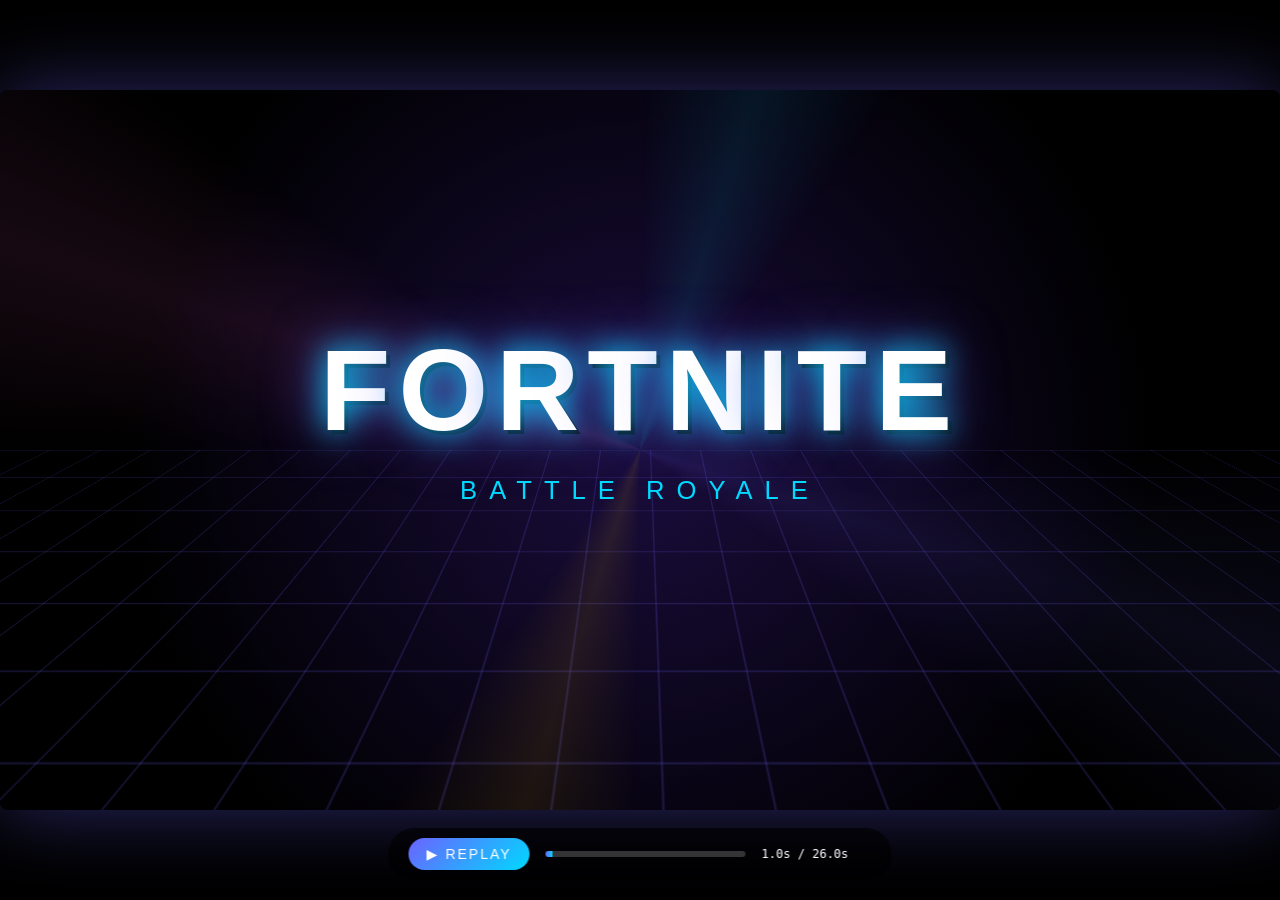
<file: index.html>
<!DOCTYPE html>
<html lang="pt-BR">
<head>
<meta charset="UTF-8" />
<meta name="viewport" content="width=device-width, initial-scale=1.0" />
<title>Fortnite Motion Video</title>
<link rel="stylesheet" href="style.css" />
</head>
<body>
  <div class="stage" id="stage">

    <!-- CENA 1: LOGO -->
    <section class="scene scene-logo" data-scene="0">
      <div class="bg-grid"></div>
      <div class="logo-wrap">
        <h1 class="logo-text">
          <span>F</span><span>O</span><span>R</span><span>T</span><span>N</span><span>I</span><span>T</span><span>E</span>
        </h1>
        <p class="tagline">BATTLE ROYALE</p>
      </div>
      <div class="rays"></div>
    </section>

    <!-- CENA 2: ÔNIBUS DE BATALHA -->
    <section class="scene scene-bus" data-scene="1">
      <div class="sky"></div>
      <div class="clouds">
        <div class="cloud c1"></div>
        <div class="cloud c2"></div>
        <div class="cloud c3"></div>
        <div class="cloud c4"></div>
      </div>
      <div class="island"></div>
      <div class="battle-bus">
        <div class="balloon"></div>
        <div class="ropes"></div>
        <div class="bus">
          <div class="bus-window"></div>
          <div class="bus-window"></div>
          <div class="bus-window"></div>
          <div class="bus-wheel left"></div>
          <div class="bus-wheel right"></div>
        </div>
      </div>
      <h2 class="scene-title">O ÔNIBUS DE BATALHA</h2>
    </section>

    <!-- CENA 3: PARAQUEDISMO -->
    <section class="scene scene-skydive" data-scene="2">
      <div class="sky-deep"></div>
      <div class="wind-lines">
        <span></span><span></span><span></span><span></span>
        <span></span><span></span><span></span><span></span>
        <span></span><span></span><span></span><span></span>
      </div>
      <div class="skydiver">
        <div class="glider"></div>
        <div class="character"></div>
      </div>
      <h2 class="scene-title">SALTANDO!</h2>
    </section>

    <!-- CENA 4: TEMPESTADE -->
    <section class="scene scene-storm" data-scene="3">
      <div class="storm-bg"></div>
      <div class="storm-circle"></div>
      <div class="lightning"></div>
      <div class="rain">
        <span></span><span></span><span></span><span></span><span></span>
        <span></span><span></span><span></span><span></span><span></span>
        <span></span><span></span><span></span><span></span><span></span>
      </div>
      <h2 class="scene-title storm-title">CUIDADO COM A TEMPESTADE!</h2>
    </section>

    <!-- CENA 5: CONSTRUÇÃO -->
    <section class="scene scene-build" data-scene="4">
      <div class="ground"></div>
      <div class="grid-3d"></div>
      <div class="build-wall w1"></div>
      <div class="build-wall w2"></div>
      <div class="build-wall w3"></div>
      <div class="build-wall w4"></div>
      <div class="build-roof"></div>
      <h2 class="scene-title">CONSTRUA SUA FORTALEZA!</h2>
    </section>

    <!-- CENA 6: VICTORY ROYALE -->
    <section class="scene scene-victory" data-scene="5">
      <div class="victory-bg"></div>
      <div class="confetti">
        <span></span><span></span><span></span><span></span><span></span>
        <span></span><span></span><span></span><span></span><span></span>
        <span></span><span></span><span></span><span></span><span></span>
        <span></span><span></span><span></span><span></span><span></span>
      </div>
      <div class="trophy">
        <div class="trophy-cup"></div>
        <div class="trophy-base"></div>
      </div>
      <h1 class="victory-text">
        <span class="line1">VICTORY</span>
        <span class="line2">ROYALE</span>
      </h1>
      <p class="victory-sub">#1</p>
    </section>

  </div>

  <!-- CONTROLES -->
  <div class="controls">
    <button id="playBtn">▶ REPLAY</button>
    <div class="progress"><div class="progress-bar" id="progressBar"></div></div>
    <span class="timer" id="timer">0.0s / 24.0s</span>
  </div>

  <script src="script.js"></script>
</body>
</html>
</file>
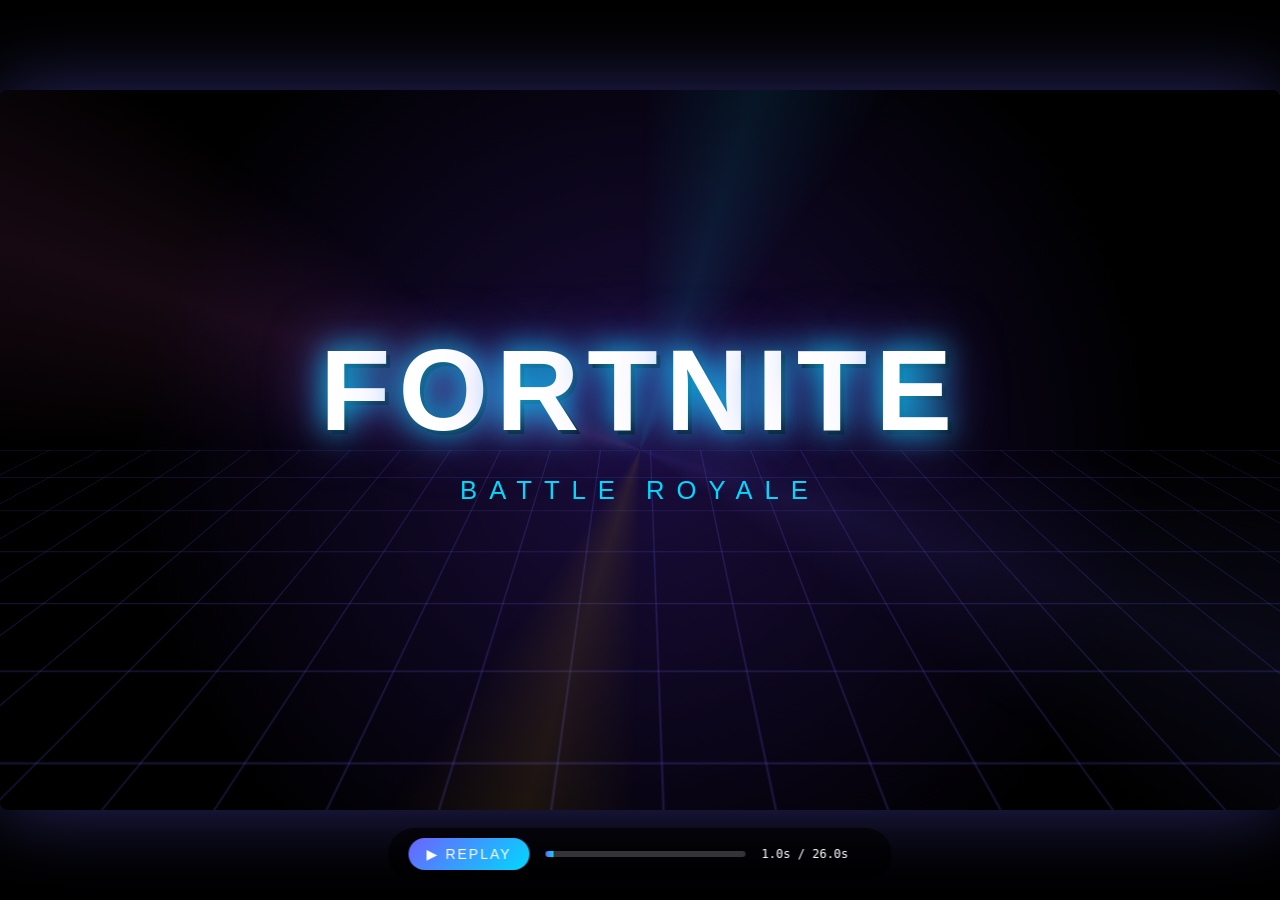
<file: fortnite.html>
<!DOCTYPE html>
<html lang="pt-BR">
<head>
<meta charset="UTF-8" />
<meta name="viewport" content="width=device-width, initial-scale=1.0" />
<title>Fortnite Motion Video</title>
<style>
* { margin: 0; padding: 0; box-sizing: border-box; }

body {
  font-family: 'Impact', 'Arial Black', sans-serif;
  background: #000;
  overflow: hidden;
  height: 100vh;
  display: flex;
  align-items: center;
  justify-content: center;
}

.stage {
  position: relative;
  width: min(100vw, 1280px);
  height: min(100vh, 720px);
  aspect-ratio: 16 / 9;
  background: #000;
  overflow: hidden;
  box-shadow: 0 0 80px rgba(108, 99, 255, 0.4);
  border-radius: 8px;
}

.scene {
  position: absolute;
  inset: 0;
  opacity: 0;
  transition: opacity 0.6s ease;
  overflow: hidden;
}
.scene.active { opacity: 1; }

.scene-title {
  position: absolute;
  bottom: 8%;
  left: 50%;
  transform: translateX(-50%) translateY(40px);
  color: #fff;
  font-size: clamp(24px, 4vw, 48px);
  letter-spacing: 4px;
  text-shadow: 0 0 20px rgba(0,200,255,0.8), 4px 4px 0 #000;
  opacity: 0;
  z-index: 5;
}
.scene.active .scene-title {
  animation: titleIn 0.8s 0.4s forwards;
}
@keyframes titleIn {
  to { opacity: 1; transform: translateX(-50%) translateY(0); }
}

/* ============ CENA 1: LOGO ============ */
.scene-logo {
  background: radial-gradient(circle at 50% 50%, #1a0d3d 0%, #000 70%);
}

.bg-grid {
  position: absolute;
  inset: 0;
  background-image:
    linear-gradient(rgba(108,99,255,0.2) 1px, transparent 1px),
    linear-gradient(90deg, rgba(108,99,255,0.2) 1px, transparent 1px);
  background-size: 50px 50px;
  transform: perspective(500px) rotateX(60deg) translateY(50%);
  animation: gridMove 4s linear infinite;
}
@keyframes gridMove {
  from { background-position: 0 0; }
  to { background-position: 0 50px; }
}

.logo-wrap {
  position: absolute;
  top: 45%;
  left: 50%;
  transform: translate(-50%, -50%);
  text-align: center;
  z-index: 2;
}

.logo-text {
  font-size: clamp(48px, 9vw, 120px);
  color: #fff;
  letter-spacing: 8px;
  text-shadow:
    0 0 30px #00d9ff,
    0 0 60px #6c63ff,
    4px 4px 0 #000;
}
.logo-text span {
  display: inline-block;
  opacity: 0;
  transform: translateY(-60px) rotateX(90deg);
}
.scene-logo.active .logo-text span {
  animation: letterDrop 0.5s forwards;
}
.scene-logo.active .logo-text span:nth-child(1) { animation-delay: 0.1s; }
.scene-logo.active .logo-text span:nth-child(2) { animation-delay: 0.2s; }
.scene-logo.active .logo-text span:nth-child(3) { animation-delay: 0.3s; }
.scene-logo.active .logo-text span:nth-child(4) { animation-delay: 0.4s; }
.scene-logo.active .logo-text span:nth-child(5) { animation-delay: 0.5s; }
.scene-logo.active .logo-text span:nth-child(6) { animation-delay: 0.6s; }
.scene-logo.active .logo-text span:nth-child(7) { animation-delay: 0.7s; }
.scene-logo.active .logo-text span:nth-child(8) { animation-delay: 0.8s; }

@keyframes letterDrop {
  to { opacity: 1; transform: translateY(0) rotateX(0); }
}

.tagline {
  margin-top: 20px;
  color: #00d9ff;
  font-size: clamp(16px, 2vw, 28px);
  letter-spacing: 12px;
  opacity: 0;
}
.scene-logo.active .tagline {
  animation: fadeUp 0.8s 1.2s forwards;
}
@keyframes fadeUp {
  from { opacity: 0; transform: translateY(20px); }
  to { opacity: 1; transform: translateY(0); }
}

.rays {
  position: absolute;
  inset: 0;
  background:
    conic-gradient(from 0deg, transparent 0%, rgba(0,217,255,0.15) 5%, transparent 10%,
      transparent 25%, rgba(108,99,255,0.15) 30%, transparent 35%,
      transparent 50%, rgba(255,200,0,0.15) 55%, transparent 60%,
      transparent 75%, rgba(255,100,200,0.15) 80%, transparent 85%);
  animation: spin 8s linear infinite;
  opacity: 0.6;
}
@keyframes spin {
  to { transform: rotate(360deg); }
}

/* ============ CENA 2: ÔNIBUS DE BATALHA ============ */
.scene-bus {
  background: linear-gradient(to bottom, #4dc4ff 0%, #aee5ff 60%, #6ad17a 100%);
}

.sky { position: absolute; inset: 0; }

.cloud {
  position: absolute;
  width: 120px;
  height: 40px;
  background: #fff;
  border-radius: 50px;
  box-shadow:
    20px -15px 0 -5px #fff,
    50px -10px 0 0 #fff,
    -20px -10px 0 -8px #fff;
  opacity: 0.85;
}
.c1 { top: 15%; left: -15%; animation: cloudMove 12s linear infinite; }
.c2 { top: 30%; left: -25%; animation: cloudMove 16s 2s linear infinite; transform: scale(0.7); }
.c3 { top: 50%; left: -10%; animation: cloudMove 14s 4s linear infinite; transform: scale(1.2); }
.c4 { top: 22%; left: -30%; animation: cloudMove 18s 1s linear infinite; transform: scale(0.9); }
@keyframes cloudMove {
  to { left: 120%; }
}

.island {
  position: absolute;
  bottom: 0;
  left: 0;
  right: 0;
  height: 30%;
  background:
    linear-gradient(to bottom, #5cc66f, #3a8f4a 60%, #2d6b3a);
  clip-path: polygon(
    0 30%, 8% 25%, 15% 35%, 25% 20%, 35% 30%, 45% 22%,
    55% 32%, 65% 18%, 75% 28%, 85% 24%, 92% 32%, 100% 28%,
    100% 100%, 0 100%);
}

.battle-bus {
  position: absolute;
  top: 50%;
  left: -200px;
  width: 180px;
  height: 240px;
  animation: busFly 4s ease-in-out forwards;
}
.scene-bus.active .battle-bus { animation: busFly 4s ease-in-out forwards; }

@keyframes busFly {
  0% { left: -200px; top: 30%; }
  50% { left: 50%; top: 35%; transform: translate(-50%, 0); }
  100% { left: 110%; top: 45%; }
}

.balloon {
  position: absolute;
  top: 0;
  left: 50%;
  transform: translateX(-50%);
  width: 140px;
  height: 130px;
  background: radial-gradient(circle at 30% 30%, #ff6b9d, #d63384 70%, #8b1d5c);
  border-radius: 50% 50% 45% 45%;
  box-shadow: inset -10px -20px 30px rgba(0,0,0,0.3);
  animation: bob 1.5s ease-in-out infinite;
}
@keyframes bob {
  0%, 100% { transform: translateX(-50%) translateY(0); }
  50% { transform: translateX(-50%) translateY(-5px); }
}

.ropes {
  position: absolute;
  top: 110px;
  left: 50%;
  transform: translateX(-50%);
  width: 80px;
  height: 30px;
  border-left: 2px solid #333;
  border-right: 2px solid #333;
  border-bottom: 2px solid #333;
}

.bus {
  position: absolute;
  top: 140px;
  left: 50%;
  transform: translateX(-50%);
  width: 110px;
  height: 70px;
  background: linear-gradient(to bottom, #ffd54f, #ff9800);
  border-radius: 8px;
  border: 2px solid #5d4037;
  display: flex;
  align-items: center;
  justify-content: space-around;
  padding: 0 8px;
}

.bus-window {
  width: 22px;
  height: 28px;
  background: linear-gradient(to bottom, #b3e5fc, #4fc3f7);
  border: 1px solid #5d4037;
  border-radius: 3px;
}

.bus-wheel {
  position: absolute;
  bottom: -10px;
  width: 22px;
  height: 22px;
  background: #212121;
  border-radius: 50%;
  border: 3px solid #424242;
}
.bus-wheel.left { left: 12px; }
.bus-wheel.right { right: 12px; }

/* ============ CENA 3: PARAQUEDISMO ============ */
.scene-skydive {
  background: linear-gradient(to bottom, #1e3c72 0%, #2a5298 50%, #6dd5ed 100%);
}

.sky-deep {
  position: absolute;
  inset: 0;
  background: radial-gradient(ellipse at center bottom, rgba(255,255,255,0.3), transparent);
}

.wind-lines span {
  position: absolute;
  width: 2px;
  height: 80px;
  background: linear-gradient(to bottom, transparent, rgba(255,255,255,0.6), transparent);
  animation: wind 0.5s linear infinite;
}
.wind-lines span:nth-child(1) { left: 10%; top: -80px; animation-delay: 0s; }
.wind-lines span:nth-child(2) { left: 22%; top: -80px; animation-delay: 0.1s; }
.wind-lines span:nth-child(3) { left: 35%; top: -80px; animation-delay: 0.2s; }
.wind-lines span:nth-child(4) { left: 70%; top: -80px; animation-delay: 0.05s; }
.wind-lines span:nth-child(5) { left: 85%; top: -80px; animation-delay: 0.15s; }
.wind-lines span:nth-child(6) { left: 92%; top: -80px; animation-delay: 0.25s; }
.wind-lines span:nth-child(7) { left: 5%; top: -80px; animation-delay: 0.3s; }
.wind-lines span:nth-child(8) { left: 78%; top: -80px; animation-delay: 0.35s; }
.wind-lines span:nth-child(9) { left: 45%; top: -80px; animation-delay: 0.4s; }
.wind-lines span:nth-child(10) { left: 60%; top: -80px; animation-delay: 0.18s; }
.wind-lines span:nth-child(11) { left: 15%; top: -80px; animation-delay: 0.22s; }
.wind-lines span:nth-child(12) { left: 88%; top: -80px; animation-delay: 0.08s; }

@keyframes wind {
  to { top: 110%; }
}

.skydiver {
  position: absolute;
  left: 50%;
  top: -100px;
  transform: translateX(-50%);
  width: 120px;
  height: 160px;
}
.scene-skydive.active .skydiver {
  animation: skydive 4s ease-in forwards;
}
@keyframes skydive {
  0% { top: -100px; transform: translateX(-50%) rotate(-5deg); }
  100% { top: 60%; transform: translateX(-50%) rotate(0); }
}

.glider {
  position: absolute;
  top: 0;
  left: 50%;
  transform: translateX(-50%);
  width: 110px;
  height: 50px;
  background: linear-gradient(to bottom, #ff5252, #d32f2f);
  border-radius: 50% 50% 10% 10%;
  border: 3px solid #b71c1c;
  animation: gliderSwing 1.5s ease-in-out infinite;
}
@keyframes gliderSwing {
  0%, 100% { transform: translateX(-50%) rotate(-3deg); }
  50% { transform: translateX(-50%) rotate(3deg); }
}

.character {
  position: absolute;
  top: 60px;
  left: 50%;
  transform: translateX(-50%);
  width: 30px;
  height: 60px;
  background: linear-gradient(to bottom, #ffb74d 0%, #ffb74d 30%, #1976d2 30%, #1976d2 100%);
  border-radius: 8px 8px 4px 4px;
  border: 2px solid #5d4037;
}
.character::before {
  content: '';
  position: absolute;
  top: -5px;
  left: 50%;
  transform: translateX(-50%);
  width: 16px;
  height: 16px;
  background: #ffb74d;
  border-radius: 50%;
  border: 2px solid #5d4037;
}

/* ============ CENA 4: TEMPESTADE ============ */
.scene-storm {
  background: radial-gradient(circle, #4a148c 0%, #1a0033 70%, #000 100%);
}

.storm-bg {
  position: absolute;
  inset: 0;
  background:
    radial-gradient(ellipse at 30% 50%, rgba(225, 0, 255, 0.3), transparent 50%),
    radial-gradient(ellipse at 70% 30%, rgba(100, 0, 200, 0.4), transparent 50%);
  animation: stormPulse 3s ease-in-out infinite;
}
@keyframes stormPulse {
  0%, 100% { opacity: 0.7; }
  50% { opacity: 1; }
}

.storm-circle {
  position: absolute;
  top: 50%;
  left: 50%;
  transform: translate(-50%, -50%);
  width: 0;
  height: 0;
  border-radius: 50%;
  border: 8px solid rgba(225, 0, 255, 0.8);
  box-shadow:
    0 0 60px rgba(225, 0, 255, 0.8),
    inset 0 0 60px rgba(225, 0, 255, 0.5);
}
.scene-storm.active .storm-circle {
  animation: stormShrink 4s ease-out forwards;
}
@keyframes stormShrink {
  0% { width: 800px; height: 800px; opacity: 0.3; }
  100% { width: 100px; height: 100px; opacity: 1; }
}

.lightning {
  position: absolute;
  inset: 0;
  background: rgba(255, 255, 255, 0);
  pointer-events: none;
}
.scene-storm.active .lightning {
  animation: flash 4s infinite;
}
@keyframes flash {
  0%, 95%, 100% { background: rgba(255,255,255,0); }
  96%, 99% { background: rgba(255,255,255,0.6); }
}

.rain span {
  position: absolute;
  width: 2px;
  height: 20px;
  background: linear-gradient(to bottom, transparent, rgba(225, 0, 255, 0.8));
  animation: rainfall 0.8s linear infinite;
}
.rain span:nth-child(1) { left: 5%; animation-delay: 0s; }
.rain span:nth-child(2) { left: 15%; animation-delay: 0.2s; }
.rain span:nth-child(3) { left: 25%; animation-delay: 0.4s; }
.rain span:nth-child(4) { left: 35%; animation-delay: 0.1s; }
.rain span:nth-child(5) { left: 45%; animation-delay: 0.3s; }
.rain span:nth-child(6) { left: 55%; animation-delay: 0.5s; }
.rain span:nth-child(7) { left: 65%; animation-delay: 0.15s; }
.rain span:nth-child(8) { left: 75%; animation-delay: 0.35s; }
.rain span:nth-child(9) { left: 85%; animation-delay: 0.55s; }
.rain span:nth-child(10) { left: 95%; animation-delay: 0.25s; }
.rain span:nth-child(11) { left: 10%; animation-delay: 0.45s; }
.rain span:nth-child(12) { left: 30%; animation-delay: 0.65s; }
.rain span:nth-child(13) { left: 50%; animation-delay: 0.05s; }
.rain span:nth-child(14) { left: 70%; animation-delay: 0.75s; }
.rain span:nth-child(15) { left: 90%; animation-delay: 0.4s; }

@keyframes rainfall {
  0% { top: -20px; }
  100% { top: 100%; }
}

.storm-title {
  color: #ff00ff !important;
  text-shadow: 0 0 30px #ff00ff, 4px 4px 0 #000 !important;
}

/* ============ CENA 5: CONSTRUÇÃO ============ */
.scene-build {
  background: linear-gradient(to bottom, #ffb74d 0%, #ff9800 50%, #4caf50 100%);
}

.ground {
  position: absolute;
  bottom: 0;
  left: 0;
  right: 0;
  height: 30%;
  background: linear-gradient(to bottom, #4caf50, #2e7d32);
}

.grid-3d {
  position: absolute;
  bottom: 0;
  left: 0;
  right: 0;
  height: 30%;
  background-image:
    linear-gradient(rgba(255,255,255,0.3) 2px, transparent 2px),
    linear-gradient(90deg, rgba(255,255,255,0.3) 2px, transparent 2px);
  background-size: 60px 60px;
  transform: perspective(400px) rotateX(60deg);
  transform-origin: bottom;
}

.build-wall {
  position: absolute;
  width: 100px;
  height: 140px;
  background: linear-gradient(135deg, #8d6e63, #5d4037);
  border: 3px solid #3e2723;
  opacity: 0;
  transform: scale(0) rotate(0);
}
.build-wall::before {
  content: '';
  position: absolute;
  inset: 8px;
  border: 2px dashed rgba(255,255,255,0.4);
}

.w1 { bottom: 30%; left: 30%; }
.w2 { bottom: 30%; left: calc(30% + 100px); }
.w3 { bottom: 30%; left: calc(30% + 200px); }
.w4 { bottom: calc(30% + 140px); left: calc(30% + 100px); }

.scene-build.active .w1 { animation: buildPop 0.4s 0.3s forwards; }
.scene-build.active .w2 { animation: buildPop 0.4s 0.7s forwards; }
.scene-build.active .w3 { animation: buildPop 0.4s 1.1s forwards; }
.scene-build.active .w4 { animation: buildPop 0.4s 1.5s forwards; }

@keyframes buildPop {
  0% { opacity: 0; transform: scale(0) rotate(180deg); }
  70% { opacity: 1; transform: scale(1.1) rotate(0); }
  100% { opacity: 1; transform: scale(1) rotate(0); }
}

.build-roof {
  position: absolute;
  bottom: calc(30% + 280px);
  left: calc(30% + 50px);
  width: 200px;
  height: 60px;
  background: linear-gradient(to top, #d32f2f, #b71c1c);
  clip-path: polygon(0 100%, 50% 0, 100% 100%);
  opacity: 0;
  transform: translateY(-100px);
}
.scene-build.active .build-roof {
  animation: roofDrop 0.5s 1.9s forwards;
}
@keyframes roofDrop {
  to { opacity: 1; transform: translateY(0); }
}

/* ============ CENA 6: VICTORY ROYALE ============ */
.scene-victory {
  background: radial-gradient(ellipse at center, #ffd700 0%, #ff8f00 50%, #1a1a2e 100%);
}

.victory-bg {
  position: absolute;
  inset: 0;
  background:
    conic-gradient(from 0deg, transparent 0deg, rgba(255,215,0,0.4) 30deg,
      transparent 60deg, transparent 90deg, rgba(255,215,0,0.4) 120deg,
      transparent 150deg, transparent 180deg, rgba(255,215,0,0.4) 210deg,
      transparent 240deg, transparent 270deg, rgba(255,215,0,0.4) 300deg,
      transparent 330deg, transparent 360deg);
  animation: spin 6s linear infinite;
}

.confetti span {
  position: absolute;
  width: 12px;
  height: 12px;
  top: -20px;
  animation: fall 3s linear infinite;
}
.confetti span:nth-child(1) { left: 5%; background: #ff5252; animation-delay: 0s; }
.confetti span:nth-child(2) { left: 12%; background: #ffd740; animation-delay: 0.2s; }
.confetti span:nth-child(3) { left: 19%; background: #69f0ae; animation-delay: 0.4s; }
.confetti span:nth-child(4) { left: 26%; background: #40c4ff; animation-delay: 0.6s; }
.confetti span:nth-child(5) { left: 33%; background: #ea80fc; animation-delay: 0.8s; }
.confetti span:nth-child(6) { left: 40%; background: #ff5252; animation-delay: 1.0s; }
.confetti span:nth-child(7) { left: 47%; background: #ffd740; animation-delay: 1.2s; }
.confetti span:nth-child(8) { left: 54%; background: #69f0ae; animation-delay: 1.4s; }
.confetti span:nth-child(9) { left: 61%; background: #40c4ff; animation-delay: 1.6s; }
.confetti span:nth-child(10) { left: 68%; background: #ea80fc; animation-delay: 1.8s; }
.confetti span:nth-child(11) { left: 75%; background: #ff5252; animation-delay: 0.1s; }
.confetti span:nth-child(12) { left: 82%; background: #ffd740; animation-delay: 0.3s; }
.confetti span:nth-child(13) { left: 89%; background: #69f0ae; animation-delay: 0.5s; }
.confetti span:nth-child(14) { left: 96%; background: #40c4ff; animation-delay: 0.7s; }
.confetti span:nth-child(15) { left: 8%; background: #ea80fc; animation-delay: 0.9s; }
.confetti span:nth-child(16) { left: 23%; background: #ff5252; animation-delay: 1.1s; }
.confetti span:nth-child(17) { left: 43%; background: #ffd740; animation-delay: 1.3s; }
.confetti span:nth-child(18) { left: 63%; background: #69f0ae; animation-delay: 1.5s; }
.confetti span:nth-child(19) { left: 78%; background: #40c4ff; animation-delay: 1.7s; }
.confetti span:nth-child(20) { left: 93%; background: #ea80fc; animation-delay: 1.9s; }

@keyframes fall {
  0% { top: -20px; transform: rotate(0); }
  100% { top: 110%; transform: rotate(720deg); }
}

.trophy {
  position: absolute;
  top: 25%;
  left: 50%;
  transform: translateX(-50%) scale(0);
  z-index: 2;
}
.scene-victory.active .trophy {
  animation: trophyPop 0.8s 0.3s cubic-bezier(0.68, -0.55, 0.265, 1.55) forwards;
}
@keyframes trophyPop {
  to { transform: translateX(-50%) scale(1); }
}

.trophy-cup {
  width: 100px;
  height: 110px;
  background: linear-gradient(135deg, #ffd700, #ff8f00, #ffd700);
  border-radius: 10px 10px 50% 50%;
  position: relative;
  box-shadow: 0 0 30px rgba(255, 215, 0, 0.8);
}
.trophy-cup::before, .trophy-cup::after {
  content: '';
  position: absolute;
  top: 20%;
  width: 25px;
  height: 50px;
  border: 6px solid #ffd700;
  border-radius: 50%;
}
.trophy-cup::before { left: -25px; border-right: none; }
.trophy-cup::after { right: -25px; border-left: none; }

.trophy-base {
  width: 80px;
  height: 30px;
  background: linear-gradient(to bottom, #ff8f00, #5d4037);
  margin: 5px auto 0;
  border-radius: 4px;
}

.victory-text {
  position: absolute;
  top: 60%;
  left: 50%;
  transform: translateX(-50%);
  text-align: center;
  z-index: 2;
}
.victory-text span {
  display: block;
  font-size: clamp(40px, 8vw, 90px);
  color: #fff;
  letter-spacing: 6px;
  text-shadow:
    0 0 20px #ffd700,
    0 0 40px #ff8f00,
    4px 4px 0 #000;
  opacity: 0;
}
.scene-victory.active .line1 { animation: victoryIn 0.6s 1.0s forwards; }
.scene-victory.active .line2 { animation: victoryIn 0.6s 1.4s forwards; }

@keyframes victoryIn {
  0% { opacity: 0; transform: scale(2); filter: blur(10px); }
  100% { opacity: 1; transform: scale(1); filter: blur(0); }
}

.victory-sub {
  position: absolute;
  top: 50%;
  left: 50%;
  transform: translate(-50%, -50%);
  font-size: clamp(60px, 12vw, 140px);
  color: #ffd700;
  font-weight: bold;
  opacity: 0;
  text-shadow: 0 0 30px #ffd700;
  z-index: 1;
}
.scene-victory.active .victory-sub {
  animation: numberGlow 0.6s 1.8s forwards;
}
@keyframes numberGlow {
  to { opacity: 0.3; }
}

/* ============ CONTROLES ============ */
.controls {
  position: absolute;
  bottom: 20px;
  left: 50%;
  transform: translateX(-50%);
  display: flex;
  align-items: center;
  gap: 16px;
  background: rgba(0, 0, 0, 0.6);
  padding: 10px 20px;
  border-radius: 30px;
  backdrop-filter: blur(10px);
  z-index: 100;
}

#playBtn {
  background: linear-gradient(135deg, #6c63ff, #00d9ff);
  color: #fff;
  border: none;
  padding: 8px 18px;
  border-radius: 20px;
  font-family: inherit;
  font-size: 14px;
  letter-spacing: 2px;
  cursor: pointer;
  transition: transform 0.2s;
}
#playBtn:hover { transform: scale(1.05); }

.progress {
  width: 200px;
  height: 6px;
  background: rgba(255,255,255,0.2);
  border-radius: 3px;
  overflow: hidden;
}
.progress-bar {
  height: 100%;
  width: 0;
  background: linear-gradient(90deg, #6c63ff, #00d9ff);
  transition: width 0.1s linear;
}

.timer {
  color: #fff;
  font-family: monospace;
  font-size: 12px;
  min-width: 110px;
}

</style>
</head>
<body>
  <div class="stage" id="stage">

    <!-- CENA 1: LOGO -->
    <section class="scene scene-logo" data-scene="0">
      <div class="bg-grid"></div>
      <div class="logo-wrap">
        <h1 class="logo-text">
          <span>F</span><span>O</span><span>R</span><span>T</span><span>N</span><span>I</span><span>T</span><span>E</span>
        </h1>
        <p class="tagline">BATTLE ROYALE</p>
      </div>
      <div class="rays"></div>
    </section>

    <!-- CENA 2: ÔNIBUS DE BATALHA -->
    <section class="scene scene-bus" data-scene="1">
      <div class="sky"></div>
      <div class="clouds">
        <div class="cloud c1"></div>
        <div class="cloud c2"></div>
        <div class="cloud c3"></div>
        <div class="cloud c4"></div>
      </div>
      <div class="island"></div>
      <div class="battle-bus">
        <div class="balloon"></div>
        <div class="ropes"></div>
        <div class="bus">
          <div class="bus-window"></div>
          <div class="bus-window"></div>
          <div class="bus-window"></div>
          <div class="bus-wheel left"></div>
          <div class="bus-wheel right"></div>
        </div>
      </div>
      <h2 class="scene-title">O ÔNIBUS DE BATALHA</h2>
    </section>

    <!-- CENA 3: PARAQUEDISMO -->
    <section class="scene scene-skydive" data-scene="2">
      <div class="sky-deep"></div>
      <div class="wind-lines">
        <span></span><span></span><span></span><span></span>
        <span></span><span></span><span></span><span></span>
        <span></span><span></span><span></span><span></span>
      </div>
      <div class="skydiver">
        <div class="glider"></div>
        <div class="character"></div>
      </div>
      <h2 class="scene-title">SALTANDO!</h2>
    </section>

    <!-- CENA 4: TEMPESTADE -->
    <section class="scene scene-storm" data-scene="3">
      <div class="storm-bg"></div>
      <div class="storm-circle"></div>
      <div class="lightning"></div>
      <div class="rain">
        <span></span><span></span><span></span><span></span><span></span>
        <span></span><span></span><span></span><span></span><span></span>
        <span></span><span></span><span></span><span></span><span></span>
      </div>
      <h2 class="scene-title storm-title">CUIDADO COM A TEMPESTADE!</h2>
    </section>

    <!-- CENA 5: CONSTRUÇÃO -->
    <section class="scene scene-build" data-scene="4">
      <div class="ground"></div>
      <div class="grid-3d"></div>
      <div class="build-wall w1"></div>
      <div class="build-wall w2"></div>
      <div class="build-wall w3"></div>
      <div class="build-wall w4"></div>
      <div class="build-roof"></div>
      <h2 class="scene-title">CONSTRUA SUA FORTALEZA!</h2>
    </section>

    <!-- CENA 6: VICTORY ROYALE -->
    <section class="scene scene-victory" data-scene="5">
      <div class="victory-bg"></div>
      <div class="confetti">
        <span></span><span></span><span></span><span></span><span></span>
        <span></span><span></span><span></span><span></span><span></span>
        <span></span><span></span><span></span><span></span><span></span>
        <span></span><span></span><span></span><span></span><span></span>
      </div>
      <div class="trophy">
        <div class="trophy-cup"></div>
        <div class="trophy-base"></div>
      </div>
      <h1 class="victory-text">
        <span class="line1">VICTORY</span>
        <span class="line2">ROYALE</span>
      </h1>
      <p class="victory-sub">#1</p>
    </section>

  </div>

  <!-- CONTROLES -->
  <div class="controls">
    <button id="playBtn">▶ REPLAY</button>
    <div class="progress"><div class="progress-bar" id="progressBar"></div></div>
    <span class="timer" id="timer">0.0s / 24.0s</span>
  </div>

  <script>
const scenes = document.querySelectorAll('.scene');
const playBtn = document.getElementById('playBtn');
const progressBar = document.getElementById('progressBar');
const timerEl = document.getElementById('timer');

const SCENE_DURATIONS = [3500, 4500, 4500, 4500, 4000, 5000];
const TOTAL = SCENE_DURATIONS.reduce((a, b) => a + b, 0);

let timers = [];
let startTime = 0;
let progressFrame = null;

function clearAll() {
  timers.forEach(t => clearTimeout(t));
  timers = [];
  if (progressFrame) cancelAnimationFrame(progressFrame);
  scenes.forEach(s => s.classList.remove('active'));
}

function updateProgress() {
  const elapsed = performance.now() - startTime;
  const pct = Math.min(100, (elapsed / TOTAL) * 100);
  progressBar.style.width = pct + '%';
  timerEl.textContent =
    (elapsed / 1000).toFixed(1) + 's / ' + (TOTAL / 1000).toFixed(1) + 's';
  if (elapsed < TOTAL) {
    progressFrame = requestAnimationFrame(updateProgress);
  } else {
    timerEl.textContent = (TOTAL / 1000).toFixed(1) + 's / ' + (TOTAL / 1000).toFixed(1) + 's';
  }
}

function play() {
  clearAll();
  startTime = performance.now();
  progressFrame = requestAnimationFrame(updateProgress);

  let cumulative = 0;
  scenes.forEach((scene, i) => {
    timers.push(setTimeout(() => {
      scenes.forEach(s => s.classList.remove('active'));
      scene.classList.add('active');
    }, cumulative));
    cumulative += SCENE_DURATIONS[i];
  });

  // Mantém a última cena ativa ao final
  timers.push(setTimeout(() => {
    progressBar.style.width = '100%';
  }, TOTAL));
}

playBtn.addEventListener('click', play);

// Auto-play ao carregar
window.addEventListener('load', () => {
  setTimeout(play, 300);
});

</script>
</body>
</html>
</file>
<file: style.css>
* { margin: 0; padding: 0; box-sizing: border-box; }

body {
  font-family: 'Impact', 'Arial Black', sans-serif;
  background: #000;
  overflow: hidden;
  height: 100vh;
  display: flex;
  align-items: center;
  justify-content: center;
}

.stage {
  position: relative;
  width: min(100vw, 1280px);
  height: min(100vh, 720px);
  aspect-ratio: 16 / 9;
  background: #000;
  overflow: hidden;
  box-shadow: 0 0 80px rgba(108, 99, 255, 0.4);
  border-radius: 8px;
}

.scene {
  position: absolute;
  inset: 0;
  opacity: 0;
  transition: opacity 0.6s ease;
  overflow: hidden;
}
.scene.active { opacity: 1; }

.scene-title {
  position: absolute;
  bottom: 8%;
  left: 50%;
  transform: translateX(-50%) translateY(40px);
  color: #fff;
  font-size: clamp(24px, 4vw, 48px);
  letter-spacing: 4px;
  text-shadow: 0 0 20px rgba(0,200,255,0.8), 4px 4px 0 #000;
  opacity: 0;
  z-index: 5;
}
.scene.active .scene-title {
  animation: titleIn 0.8s 0.4s forwards;
}
@keyframes titleIn {
  to { opacity: 1; transform: translateX(-50%) translateY(0); }
}

/* ============ CENA 1: LOGO ============ */
.scene-logo {
  background: radial-gradient(circle at 50% 50%, #1a0d3d 0%, #000 70%);
}

.bg-grid {
  position: absolute;
  inset: 0;
  background-image:
    linear-gradient(rgba(108,99,255,0.2) 1px, transparent 1px),
    linear-gradient(90deg, rgba(108,99,255,0.2) 1px, transparent 1px);
  background-size: 50px 50px;
  transform: perspective(500px) rotateX(60deg) translateY(50%);
  animation: gridMove 4s linear infinite;
}
@keyframes gridMove {
  from { background-position: 0 0; }
  to { background-position: 0 50px; }
}

.logo-wrap {
  position: absolute;
  top: 45%;
  left: 50%;
  transform: translate(-50%, -50%);
  text-align: center;
  z-index: 2;
}

.logo-text {
  font-size: clamp(48px, 9vw, 120px);
  color: #fff;
  letter-spacing: 8px;
  text-shadow:
    0 0 30px #00d9ff,
    0 0 60px #6c63ff,
    4px 4px 0 #000;
}
.logo-text span {
  display: inline-block;
  opacity: 0;
  transform: translateY(-60px) rotateX(90deg);
}
.scene-logo.active .logo-text span {
  animation: letterDrop 0.5s forwards;
}
.scene-logo.active .logo-text span:nth-child(1) { animation-delay: 0.1s; }
.scene-logo.active .logo-text span:nth-child(2) { animation-delay: 0.2s; }
.scene-logo.active .logo-text span:nth-child(3) { animation-delay: 0.3s; }
.scene-logo.active .logo-text span:nth-child(4) { animation-delay: 0.4s; }
.scene-logo.active .logo-text span:nth-child(5) { animation-delay: 0.5s; }
.scene-logo.active .logo-text span:nth-child(6) { animation-delay: 0.6s; }
.scene-logo.active .logo-text span:nth-child(7) { animation-delay: 0.7s; }
.scene-logo.active .logo-text span:nth-child(8) { animation-delay: 0.8s; }

@keyframes letterDrop {
  to { opacity: 1; transform: translateY(0) rotateX(0); }
}

.tagline {
  margin-top: 20px;
  color: #00d9ff;
  font-size: clamp(16px, 2vw, 28px);
  letter-spacing: 12px;
  opacity: 0;
}
.scene-logo.active .tagline {
  animation: fadeUp 0.8s 1.2s forwards;
}
@keyframes fadeUp {
  from { opacity: 0; transform: translateY(20px); }
  to { opacity: 1; transform: translateY(0); }
}

.rays {
  position: absolute;
  inset: 0;
  background:
    conic-gradient(from 0deg, transparent 0%, rgba(0,217,255,0.15) 5%, transparent 10%,
      transparent 25%, rgba(108,99,255,0.15) 30%, transparent 35%,
      transparent 50%, rgba(255,200,0,0.15) 55%, transparent 60%,
      transparent 75%, rgba(255,100,200,0.15) 80%, transparent 85%);
  animation: spin 8s linear infinite;
  opacity: 0.6;
}
@keyframes spin {
  to { transform: rotate(360deg); }
}

/* ============ CENA 2: ÔNIBUS DE BATALHA ============ */
.scene-bus {
  background: linear-gradient(to bottom, #4dc4ff 0%, #aee5ff 60%, #6ad17a 100%);
}

.sky { position: absolute; inset: 0; }

.cloud {
  position: absolute;
  width: 120px;
  height: 40px;
  background: #fff;
  border-radius: 50px;
  box-shadow:
    20px -15px 0 -5px #fff,
    50px -10px 0 0 #fff,
    -20px -10px 0 -8px #fff;
  opacity: 0.85;
}
.c1 { top: 15%; left: -15%; animation: cloudMove 12s linear infinite; }
.c2 { top: 30%; left: -25%; animation: cloudMove 16s 2s linear infinite; transform: scale(0.7); }
.c3 { top: 50%; left: -10%; animation: cloudMove 14s 4s linear infinite; transform: scale(1.2); }
.c4 { top: 22%; left: -30%; animation: cloudMove 18s 1s linear infinite; transform: scale(0.9); }
@keyframes cloudMove {
  to { left: 120%; }
}

.island {
  position: absolute;
  bottom: 0;
  left: 0;
  right: 0;
  height: 30%;
  background:
    linear-gradient(to bottom, #5cc66f, #3a8f4a 60%, #2d6b3a);
  clip-path: polygon(
    0 30%, 8% 25%, 15% 35%, 25% 20%, 35% 30%, 45% 22%,
    55% 32%, 65% 18%, 75% 28%, 85% 24%, 92% 32%, 100% 28%,
    100% 100%, 0 100%);
}

.battle-bus {
  position: absolute;
  top: 50%;
  left: -200px;
  width: 180px;
  height: 240px;
  animation: busFly 4s ease-in-out forwards;
}
.scene-bus.active .battle-bus { animation: busFly 4s ease-in-out forwards; }

@keyframes busFly {
  0% { left: -200px; top: 30%; }
  50% { left: 50%; top: 35%; transform: translate(-50%, 0); }
  100% { left: 110%; top: 45%; }
}

.balloon {
  position: absolute;
  top: 0;
  left: 50%;
  transform: translateX(-50%);
  width: 140px;
  height: 130px;
  background: radial-gradient(circle at 30% 30%, #ff6b9d, #d63384 70%, #8b1d5c);
  border-radius: 50% 50% 45% 45%;
  box-shadow: inset -10px -20px 30px rgba(0,0,0,0.3);
  animation: bob 1.5s ease-in-out infinite;
}
@keyframes bob {
  0%, 100% { transform: translateX(-50%) translateY(0); }
  50% { transform: translateX(-50%) translateY(-5px); }
}

.ropes {
  position: absolute;
  top: 110px;
  left: 50%;
  transform: translateX(-50%);
  width: 80px;
  height: 30px;
  border-left: 2px solid #333;
  border-right: 2px solid #333;
  border-bottom: 2px solid #333;
}

.bus {
  position: absolute;
  top: 140px;
  left: 50%;
  transform: translateX(-50%);
  width: 110px;
  height: 70px;
  background: linear-gradient(to bottom, #ffd54f, #ff9800);
  border-radius: 8px;
  border: 2px solid #5d4037;
  display: flex;
  align-items: center;
  justify-content: space-around;
  padding: 0 8px;
}

.bus-window {
  width: 22px;
  height: 28px;
  background: linear-gradient(to bottom, #b3e5fc, #4fc3f7);
  border: 1px solid #5d4037;
  border-radius: 3px;
}

.bus-wheel {
  position: absolute;
  bottom: -10px;
  width: 22px;
  height: 22px;
  background: #212121;
  border-radius: 50%;
  border: 3px solid #424242;
}
.bus-wheel.left { left: 12px; }
.bus-wheel.right { right: 12px; }

/* ============ CENA 3: PARAQUEDISMO ============ */
.scene-skydive {
  background: linear-gradient(to bottom, #1e3c72 0%, #2a5298 50%, #6dd5ed 100%);
}

.sky-deep {
  position: absolute;
  inset: 0;
  background: radial-gradient(ellipse at center bottom, rgba(255,255,255,0.3), transparent);
}

.wind-lines span {
  position: absolute;
  width: 2px;
  height: 80px;
  background: linear-gradient(to bottom, transparent, rgba(255,255,255,0.6), transparent);
  animation: wind 0.5s linear infinite;
}
.wind-lines span:nth-child(1) { left: 10%; top: -80px; animation-delay: 0s; }
.wind-lines span:nth-child(2) { left: 22%; top: -80px; animation-delay: 0.1s; }
.wind-lines span:nth-child(3) { left: 35%; top: -80px; animation-delay: 0.2s; }
.wind-lines span:nth-child(4) { left: 70%; top: -80px; animation-delay: 0.05s; }
.wind-lines span:nth-child(5) { left: 85%; top: -80px; animation-delay: 0.15s; }
.wind-lines span:nth-child(6) { left: 92%; top: -80px; animation-delay: 0.25s; }
.wind-lines span:nth-child(7) { left: 5%; top: -80px; animation-delay: 0.3s; }
.wind-lines span:nth-child(8) { left: 78%; top: -80px; animation-delay: 0.35s; }
.wind-lines span:nth-child(9) { left: 45%; top: -80px; animation-delay: 0.4s; }
.wind-lines span:nth-child(10) { left: 60%; top: -80px; animation-delay: 0.18s; }
.wind-lines span:nth-child(11) { left: 15%; top: -80px; animation-delay: 0.22s; }
.wind-lines span:nth-child(12) { left: 88%; top: -80px; animation-delay: 0.08s; }

@keyframes wind {
  to { top: 110%; }
}

.skydiver {
  position: absolute;
  left: 50%;
  top: -100px;
  transform: translateX(-50%);
  width: 120px;
  height: 160px;
}
.scene-skydive.active .skydiver {
  animation: skydive 4s ease-in forwards;
}
@keyframes skydive {
  0% { top: -100px; transform: translateX(-50%) rotate(-5deg); }
  100% { top: 60%; transform: translateX(-50%) rotate(0); }
}

.glider {
  position: absolute;
  top: 0;
  left: 50%;
  transform: translateX(-50%);
  width: 110px;
  height: 50px;
  background: linear-gradient(to bottom, #ff5252, #d32f2f);
  border-radius: 50% 50% 10% 10%;
  border: 3px solid #b71c1c;
  animation: gliderSwing 1.5s ease-in-out infinite;
}
@keyframes gliderSwing {
  0%, 100% { transform: translateX(-50%) rotate(-3deg); }
  50% { transform: translateX(-50%) rotate(3deg); }
}

.character {
  position: absolute;
  top: 60px;
  left: 50%;
  transform: translateX(-50%);
  width: 30px;
  height: 60px;
  background: linear-gradient(to bottom, #ffb74d 0%, #ffb74d 30%, #1976d2 30%, #1976d2 100%);
  border-radius: 8px 8px 4px 4px;
  border: 2px solid #5d4037;
}
.character::before {
  content: '';
  position: absolute;
  top: -5px;
  left: 50%;
  transform: translateX(-50%);
  width: 16px;
  height: 16px;
  background: #ffb74d;
  border-radius: 50%;
  border: 2px solid #5d4037;
}

/* ============ CENA 4: TEMPESTADE ============ */
.scene-storm {
  background: radial-gradient(circle, #4a148c 0%, #1a0033 70%, #000 100%);
}

.storm-bg {
  position: absolute;
  inset: 0;
  background:
    radial-gradient(ellipse at 30% 50%, rgba(225, 0, 255, 0.3), transparent 50%),
    radial-gradient(ellipse at 70% 30%, rgba(100, 0, 200, 0.4), transparent 50%);
  animation: stormPulse 3s ease-in-out infinite;
}
@keyframes stormPulse {
  0%, 100% { opacity: 0.7; }
  50% { opacity: 1; }
}

.storm-circle {
  position: absolute;
  top: 50%;
  left: 50%;
  transform: translate(-50%, -50%);
  width: 0;
  height: 0;
  border-radius: 50%;
  border: 8px solid rgba(225, 0, 255, 0.8);
  box-shadow:
    0 0 60px rgba(225, 0, 255, 0.8),
    inset 0 0 60px rgba(225, 0, 255, 0.5);
}
.scene-storm.active .storm-circle {
  animation: stormShrink 4s ease-out forwards;
}
@keyframes stormShrink {
  0% { width: 800px; height: 800px; opacity: 0.3; }
  100% { width: 100px; height: 100px; opacity: 1; }
}

.lightning {
  position: absolute;
  inset: 0;
  background: rgba(255, 255, 255, 0);
  pointer-events: none;
}
.scene-storm.active .lightning {
  animation: flash 4s infinite;
}
@keyframes flash {
  0%, 95%, 100% { background: rgba(255,255,255,0); }
  96%, 99% { background: rgba(255,255,255,0.6); }
}

.rain span {
  position: absolute;
  width: 2px;
  height: 20px;
  background: linear-gradient(to bottom, transparent, rgba(225, 0, 255, 0.8));
  animation: rainfall 0.8s linear infinite;
}
.rain span:nth-child(1) { left: 5%; animation-delay: 0s; }
.rain span:nth-child(2) { left: 15%; animation-delay: 0.2s; }
.rain span:nth-child(3) { left: 25%; animation-delay: 0.4s; }
.rain span:nth-child(4) { left: 35%; animation-delay: 0.1s; }
.rain span:nth-child(5) { left: 45%; animation-delay: 0.3s; }
.rain span:nth-child(6) { left: 55%; animation-delay: 0.5s; }
.rain span:nth-child(7) { left: 65%; animation-delay: 0.15s; }
.rain span:nth-child(8) { left: 75%; animation-delay: 0.35s; }
.rain span:nth-child(9) { left: 85%; animation-delay: 0.55s; }
.rain span:nth-child(10) { left: 95%; animation-delay: 0.25s; }
.rain span:nth-child(11) { left: 10%; animation-delay: 0.45s; }
.rain span:nth-child(12) { left: 30%; animation-delay: 0.65s; }
.rain span:nth-child(13) { left: 50%; animation-delay: 0.05s; }
.rain span:nth-child(14) { left: 70%; animation-delay: 0.75s; }
.rain span:nth-child(15) { left: 90%; animation-delay: 0.4s; }

@keyframes rainfall {
  0% { top: -20px; }
  100% { top: 100%; }
}

.storm-title {
  color: #ff00ff !important;
  text-shadow: 0 0 30px #ff00ff, 4px 4px 0 #000 !important;
}

/* ============ CENA 5: CONSTRUÇÃO ============ */
.scene-build {
  background: linear-gradient(to bottom, #ffb74d 0%, #ff9800 50%, #4caf50 100%);
}

.ground {
  position: absolute;
  bottom: 0;
  left: 0;
  right: 0;
  height: 30%;
  background: linear-gradient(to bottom, #4caf50, #2e7d32);
}

.grid-3d {
  position: absolute;
  bottom: 0;
  left: 0;
  right: 0;
  height: 30%;
  background-image:
    linear-gradient(rgba(255,255,255,0.3) 2px, transparent 2px),
    linear-gradient(90deg, rgba(255,255,255,0.3) 2px, transparent 2px);
  background-size: 60px 60px;
  transform: perspective(400px) rotateX(60deg);
  transform-origin: bottom;
}

.build-wall {
  position: absolute;
  width: 100px;
  height: 140px;
  background: linear-gradient(135deg, #8d6e63, #5d4037);
  border: 3px solid #3e2723;
  opacity: 0;
  transform: scale(0) rotate(0);
}
.build-wall::before {
  content: '';
  position: absolute;
  inset: 8px;
  border: 2px dashed rgba(255,255,255,0.4);
}

.w1 { bottom: 30%; left: 30%; }
.w2 { bottom: 30%; left: calc(30% + 100px); }
.w3 { bottom: 30%; left: calc(30% + 200px); }
.w4 { bottom: calc(30% + 140px); left: calc(30% + 100px); }

.scene-build.active .w1 { animation: buildPop 0.4s 0.3s forwards; }
.scene-build.active .w2 { animation: buildPop 0.4s 0.7s forwards; }
.scene-build.active .w3 { animation: buildPop 0.4s 1.1s forwards; }
.scene-build.active .w4 { animation: buildPop 0.4s 1.5s forwards; }

@keyframes buildPop {
  0% { opacity: 0; transform: scale(0) rotate(180deg); }
  70% { opacity: 1; transform: scale(1.1) rotate(0); }
  100% { opacity: 1; transform: scale(1) rotate(0); }
}

.build-roof {
  position: absolute;
  bottom: calc(30% + 280px);
  left: calc(30% + 50px);
  width: 200px;
  height: 60px;
  background: linear-gradient(to top, #d32f2f, #b71c1c);
  clip-path: polygon(0 100%, 50% 0, 100% 100%);
  opacity: 0;
  transform: translateY(-100px);
}
.scene-build.active .build-roof {
  animation: roofDrop 0.5s 1.9s forwards;
}
@keyframes roofDrop {
  to { opacity: 1; transform: translateY(0); }
}

/* ============ CENA 6: VICTORY ROYALE ============ */
.scene-victory {
  background: radial-gradient(ellipse at center, #ffd700 0%, #ff8f00 50%, #1a1a2e 100%);
}

.victory-bg {
  position: absolute;
  inset: 0;
  background:
    conic-gradient(from 0deg, transparent 0deg, rgba(255,215,0,0.4) 30deg,
      transparent 60deg, transparent 90deg, rgba(255,215,0,0.4) 120deg,
      transparent 150deg, transparent 180deg, rgba(255,215,0,0.4) 210deg,
      transparent 240deg, transparent 270deg, rgba(255,215,0,0.4) 300deg,
      transparent 330deg, transparent 360deg);
  animation: spin 6s linear infinite;
}

.confetti span {
  position: absolute;
  width: 12px;
  height: 12px;
  top: -20px;
  animation: fall 3s linear infinite;
}
.confetti span:nth-child(1) { left: 5%; background: #ff5252; animation-delay: 0s; }
.confetti span:nth-child(2) { left: 12%; background: #ffd740; animation-delay: 0.2s; }
.confetti span:nth-child(3) { left: 19%; background: #69f0ae; animation-delay: 0.4s; }
.confetti span:nth-child(4) { left: 26%; background: #40c4ff; animation-delay: 0.6s; }
.confetti span:nth-child(5) { left: 33%; background: #ea80fc; animation-delay: 0.8s; }
.confetti span:nth-child(6) { left: 40%; background: #ff5252; animation-delay: 1.0s; }
.confetti span:nth-child(7) { left: 47%; background: #ffd740; animation-delay: 1.2s; }
.confetti span:nth-child(8) { left: 54%; background: #69f0ae; animation-delay: 1.4s; }
.confetti span:nth-child(9) { left: 61%; background: #40c4ff; animation-delay: 1.6s; }
.confetti span:nth-child(10) { left: 68%; background: #ea80fc; animation-delay: 1.8s; }
.confetti span:nth-child(11) { left: 75%; background: #ff5252; animation-delay: 0.1s; }
.confetti span:nth-child(12) { left: 82%; background: #ffd740; animation-delay: 0.3s; }
.confetti span:nth-child(13) { left: 89%; background: #69f0ae; animation-delay: 0.5s; }
.confetti span:nth-child(14) { left: 96%; background: #40c4ff; animation-delay: 0.7s; }
.confetti span:nth-child(15) { left: 8%; background: #ea80fc; animation-delay: 0.9s; }
.confetti span:nth-child(16) { left: 23%; background: #ff5252; animation-delay: 1.1s; }
.confetti span:nth-child(17) { left: 43%; background: #ffd740; animation-delay: 1.3s; }
.confetti span:nth-child(18) { left: 63%; background: #69f0ae; animation-delay: 1.5s; }
.confetti span:nth-child(19) { left: 78%; background: #40c4ff; animation-delay: 1.7s; }
.confetti span:nth-child(20) { left: 93%; background: #ea80fc; animation-delay: 1.9s; }

@keyframes fall {
  0% { top: -20px; transform: rotate(0); }
  100% { top: 110%; transform: rotate(720deg); }
}

.trophy {
  position: absolute;
  top: 25%;
  left: 50%;
  transform: translateX(-50%) scale(0);
  z-index: 2;
}
.scene-victory.active .trophy {
  animation: trophyPop 0.8s 0.3s cubic-bezier(0.68, -0.55, 0.265, 1.55) forwards;
}
@keyframes trophyPop {
  to { transform: translateX(-50%) scale(1); }
}

.trophy-cup {
  width: 100px;
  height: 110px;
  background: linear-gradient(135deg, #ffd700, #ff8f00, #ffd700);
  border-radius: 10px 10px 50% 50%;
  position: relative;
  box-shadow: 0 0 30px rgba(255, 215, 0, 0.8);
}
.trophy-cup::before, .trophy-cup::after {
  content: '';
  position: absolute;
  top: 20%;
  width: 25px;
  height: 50px;
  border: 6px solid #ffd700;
  border-radius: 50%;
}
.trophy-cup::before { left: -25px; border-right: none; }
.trophy-cup::after { right: -25px; border-left: none; }

.trophy-base {
  width: 80px;
  height: 30px;
  background: linear-gradient(to bottom, #ff8f00, #5d4037);
  margin: 5px auto 0;
  border-radius: 4px;
}

.victory-text {
  position: absolute;
  top: 60%;
  left: 50%;
  transform: translateX(-50%);
  text-align: center;
  z-index: 2;
}
.victory-text span {
  display: block;
  font-size: clamp(40px, 8vw, 90px);
  color: #fff;
  letter-spacing: 6px;
  text-shadow:
    0 0 20px #ffd700,
    0 0 40px #ff8f00,
    4px 4px 0 #000;
  opacity: 0;
}
.scene-victory.active .line1 { animation: victoryIn 0.6s 1.0s forwards; }
.scene-victory.active .line2 { animation: victoryIn 0.6s 1.4s forwards; }

@keyframes victoryIn {
  0% { opacity: 0; transform: scale(2); filter: blur(10px); }
  100% { opacity: 1; transform: scale(1); filter: blur(0); }
}

.victory-sub {
  position: absolute;
  top: 50%;
  left: 50%;
  transform: translate(-50%, -50%);
  font-size: clamp(60px, 12vw, 140px);
  color: #ffd700;
  font-weight: bold;
  opacity: 0;
  text-shadow: 0 0 30px #ffd700;
  z-index: 1;
}
.scene-victory.active .victory-sub {
  animation: numberGlow 0.6s 1.8s forwards;
}
@keyframes numberGlow {
  to { opacity: 0.3; }
}

/* ============ CONTROLES ============ */
.controls {
  position: absolute;
  bottom: 20px;
  left: 50%;
  transform: translateX(-50%);
  display: flex;
  align-items: center;
  gap: 16px;
  background: rgba(0, 0, 0, 0.6);
  padding: 10px 20px;
  border-radius: 30px;
  backdrop-filter: blur(10px);
  z-index: 100;
}

#playBtn {
  background: linear-gradient(135deg, #6c63ff, #00d9ff);
  color: #fff;
  border: none;
  padding: 8px 18px;
  border-radius: 20px;
  font-family: inherit;
  font-size: 14px;
  letter-spacing: 2px;
  cursor: pointer;
  transition: transform 0.2s;
}
#playBtn:hover { transform: scale(1.05); }

.progress {
  width: 200px;
  height: 6px;
  background: rgba(255,255,255,0.2);
  border-radius: 3px;
  overflow: hidden;
}
.progress-bar {
  height: 100%;
  width: 0;
  background: linear-gradient(90deg, #6c63ff, #00d9ff);
  transition: width 0.1s linear;
}

.timer {
  color: #fff;
  font-family: monospace;
  font-size: 12px;
  min-width: 110px;
}
</file>
